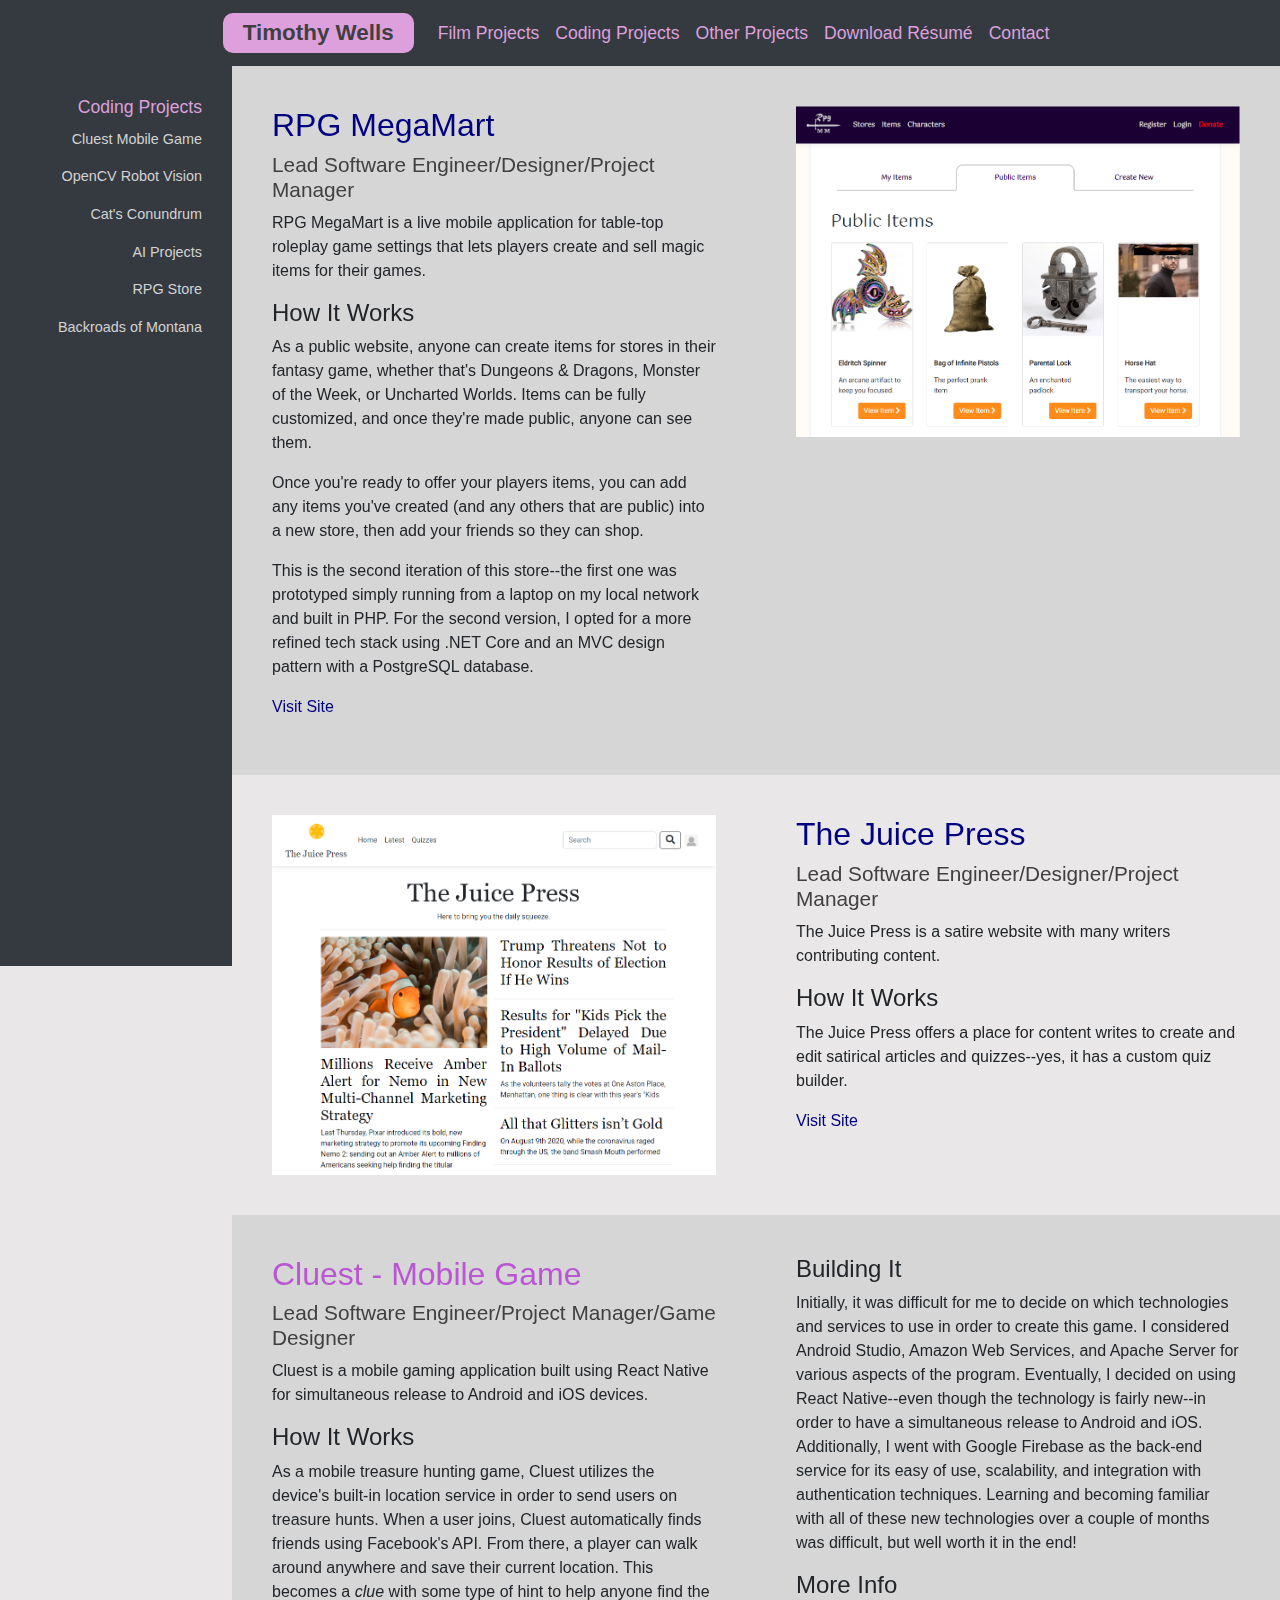
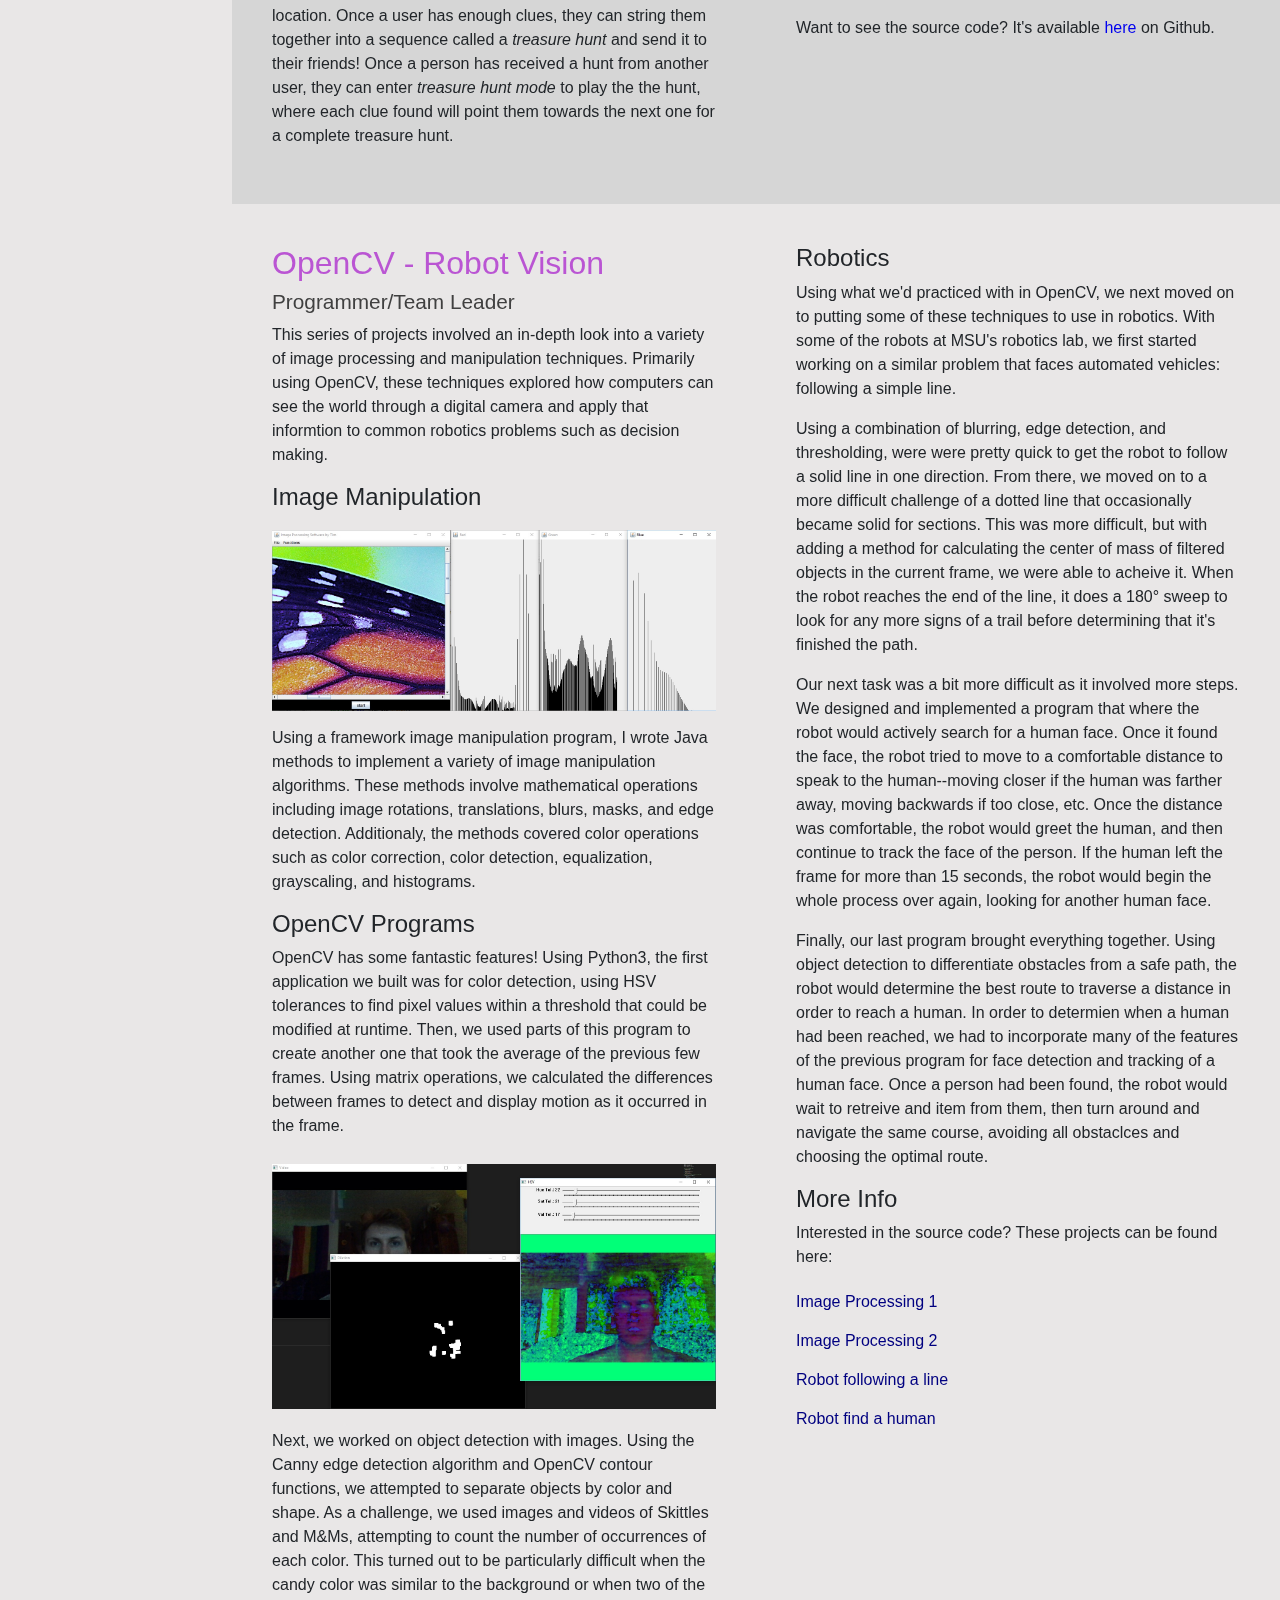
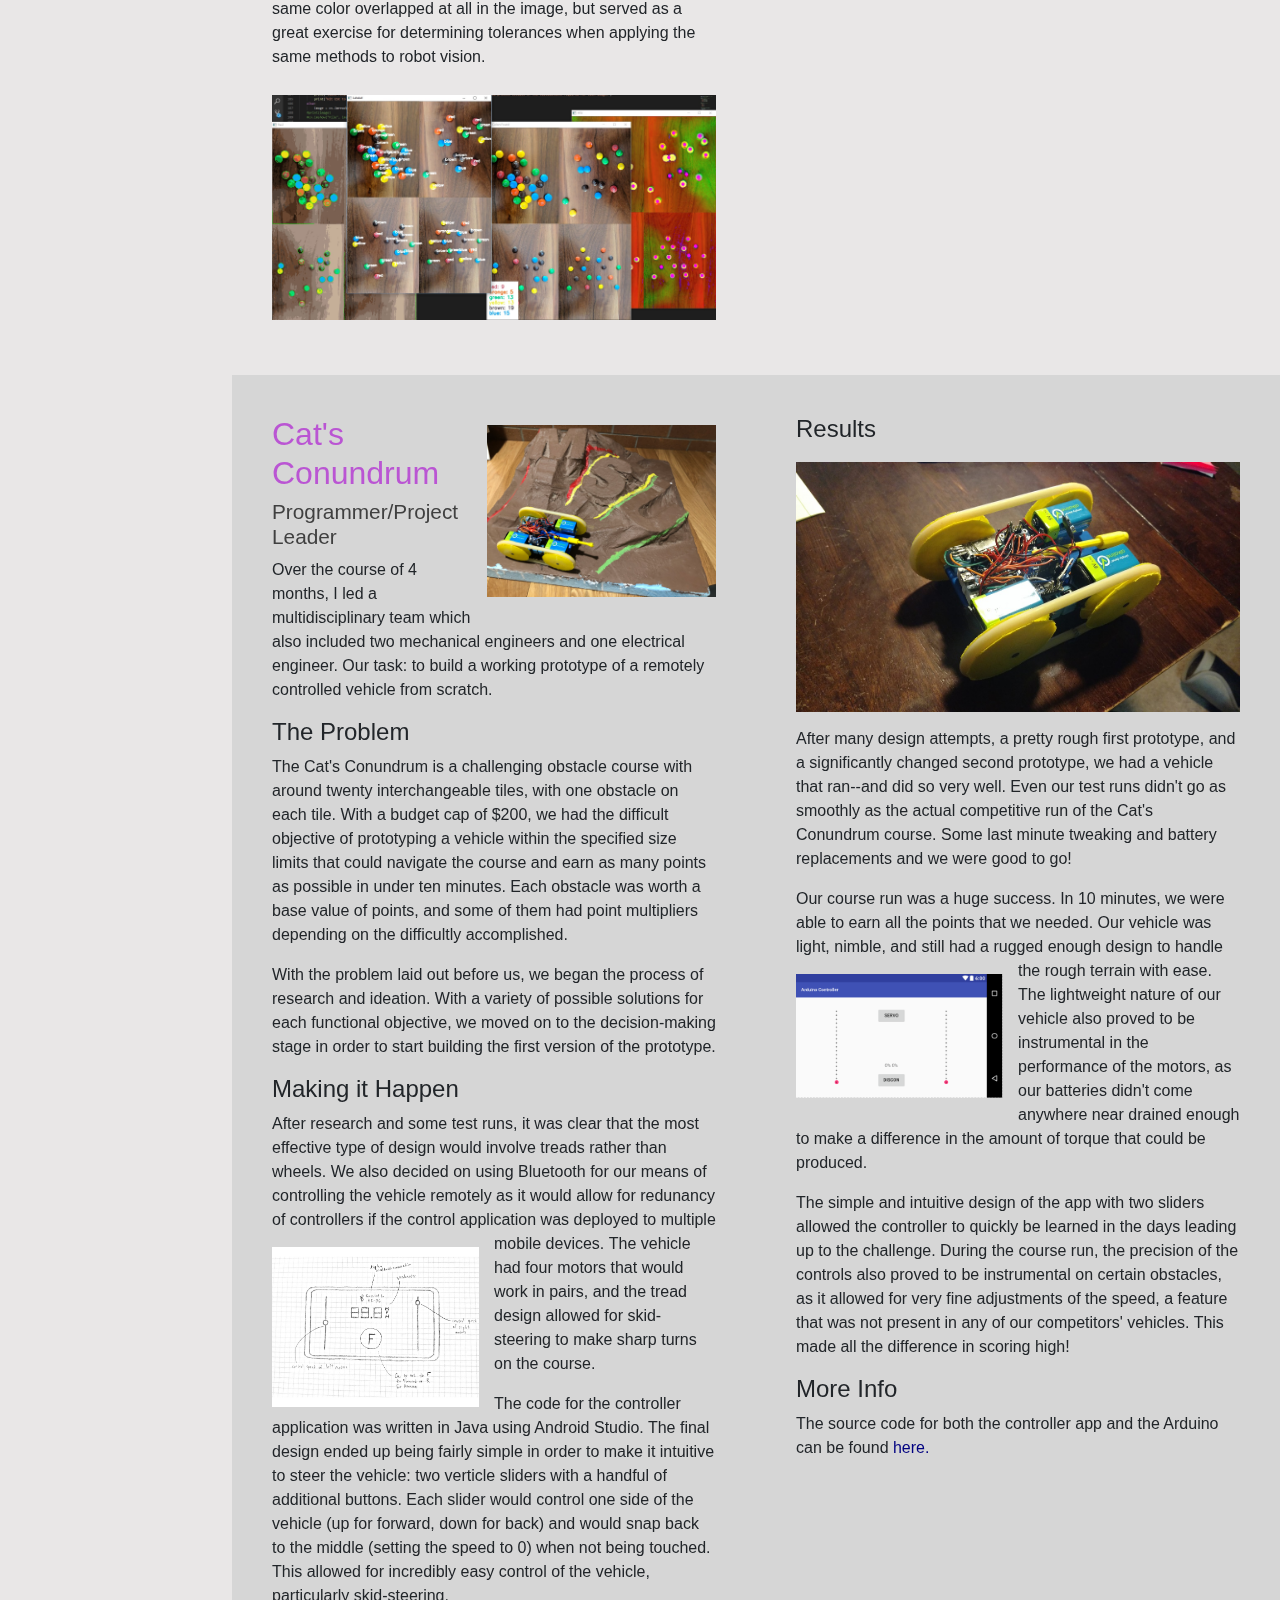
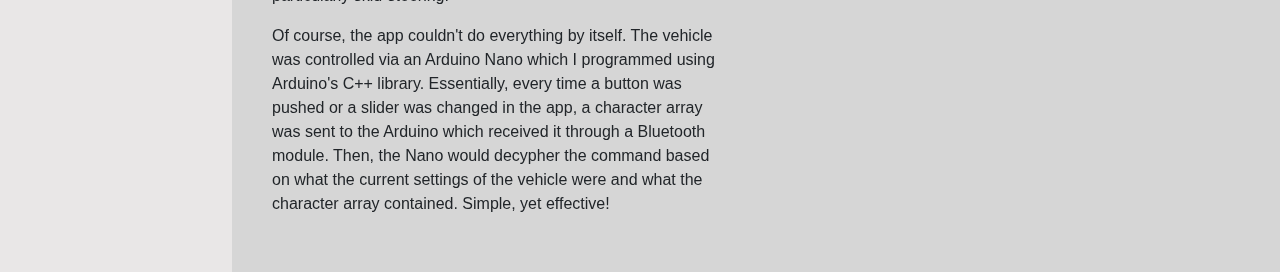
<file: html/coding.html>
<!DOCTYPE html>
<html lang="en">
	<head>	
		<title>Timothy Wells - Film Projects</title>
		<meta charset="utf-8">
		<meta name="viewport" content="width=device-width, initial-scale=1">
		<link rel="stylesheet" href="https://maxcdn.bootstrapcdn.com/bootstrap/4.3.1/css/bootstrap.min.css">
		<link rel="stylesheet" href="../css/resumesite.css">
		<link rel="icon" href="../img/icon.png">
		<script src="https://ajax.googleapis.com/ajax/libs/jquery/3.3.1/jquery.min.js"></script>
		<script src="https://cdnjs.cloudflare.com/ajax/libs/popper.js/1.14.7/umd/popper.min.js"></script>
		<script src="https://maxcdn.bootstrapcdn.com/bootstrap/4.3.1/js/bootstrap.min.js"></script>
	</head>
	<body>

<nav class="navbar navbar-expand-sm sticky-top bg-dark navbar-purple justify-content-center">
			<a class="navbar-brand" href="../index.html">Timothy Wells</a>
			<ul class="navbar-nav">
				<li class="nav-item">
					<a class="nav-link" href="./films.html">Film Projects</a>
				</li>
				<li class="nav-item">
					<a class="nav-link" href="./coding.html">Coding Projects</a>
				</li>
				<li class="nav-item">
					<a class="nav-link" href="./other.html">Other Projects</a>
				</li>
				<li class='nav-item'>
					<a class='nav-link' href="../files/WellsResume.pdf" download>Download Résumé</a>
				</li>
				<li class="nav-item">
					<a class="nav-link" href="contact.html">Contact</a>
				</li>
			</div>
		</nav>
			<nav class="navbar bg-dark navbar-white fixed-left" id='sidenav'>
				<ul class="navbar-nav">
					<li class='nav-item head'>Coding Projects</li>
					<li class="nav-item">
						<a class="nav-link" href="#cluest">Cluest Mobile Game</a>
					</li>
					<li class="nav-item">
						<a class="nav-link" href="#opencv">OpenCV Robot Vision</a>
					</li>
					<li class="nav-item">					
						<a class="nav-link" href="#cc">Cat's Conundrum</a>
					</li>
					<li class="nav-item">
						<a class="nav-link" href="#ai">AI Projects</a>
					</li>
					<li class="nav-item">
						<a class="nav-link" href="#rpg">RPG Store</a>
					</li>
					<li class="nav-item">
						<a class="nav-link" href="#backroads">Backroads of Montana</a>
					</li>
				</ul>
			</nav>
		
		<div class='container-fluid' id='sidebarwcontent'>
			
			<div class='row odd' id='rpgmegamart'>
				<div class='col-xl-6 col-12'>
					<h2><a href='https://www.rpgmegamart.com'>RPG MegaMart</a></h2>
					<h3>Lead Software Engineer/Designer/Project Manager</h3>
					<p>RPG MegaMart is a live mobile application for table-top roleplay game settings that lets players create and sell magic items for their games. </p>
					<h4>How It Works</h4>
					<p>As a public website, anyone can create items for stores in their fantasy game, whether that's Dungeons & Dragons, Monster of the Week, or Uncharted Worlds. Items can be fully customized, and once they're made public, anyone can see them.</p>
					<p>Once you're ready to offer your players items, you can add any items you've created (and any others that are public) into a new store, then add your friends so they can shop.</p>
					
					<p>This is the second iteration of this store--the first one was prototyped simply running from a laptop on my local network  and built in PHP. For the second version, I opted for a more refined tech stack using .NET Core and an MVC design pattern with a PostgreSQL database.</p>
					<p><a href="https://www.rpgmegamart.com">Visit Site</a></p>
				</div>
				<div class='col-xl-6 col-12'>
					<a href='https://www.rpgmegamart.com'>
						<img class="img-fluid" src="./../img/rpgmegamart1.png">
					</a>
				</div>
			</div>
			<div class='row' id='juicepress'>
				<div class='col-xl-6 col-12'>
				<a href='https://thejuice.press'>
					<img class="img-fluid" src="./../img/thejuicepress1.png">
				</a>
				<!-- <h4>Building It</h4>
				<p>This is the second iteration of this store--the first one was prototyped simply running from a laptop on my local network  and built in PHP. For the second version, I opted for a more refined tech stack using .NET Core and an MVC design pattern with a PostgreSQL database.</p> -->
				</div>
				<div class='col-xl-6 col-12'>
					<h2><a href='https://thejuice.press'>The Juice Press</a></h2>
					<h3>Lead Software Engineer/Designer/Project Manager</h3>
					<p>The Juice Press is a satire website with many writers contributing content.</p>
					<h4>How It Works</h4>
					<p>The Juice Press offers a place for content writes to create and edit satirical articles and quizzes--yes, it has a custom quiz builder. </p>
					<p><a href="https://thejuice.press">Visit Site</a>
				</div>
				
			</div>
		<div class='row odd' id='cluest'>
			<div class='col-xl-6'>
				<h2>Cluest - Mobile Game</h2>
				<h3>Lead Software Engineer/Project Manager/Game Designer</h3>
				<p>Cluest is a mobile gaming application built using React Native for simultaneous release to Android and iOS devices.</p>
				<h4>How It Works</h4>
				<p>As a mobile treasure hunting game, Cluest utilizes the device's built-in location service in order to send users on treasure hunts. When a user joins, Cluest automatically finds friends using Facebook's API. From there, a player can walk around anywhere and save their current location. This becomes a <i>clue</i> with some type of hint to help anyone find the location. Once a user has enough clues, they can string them together into a sequence called a <i>treasure hunt</i> and send it to their friends! Once a person has received a hunt from another user, they can enter <i>treasure hunt mode</i> to play the the hunt, where each clue found will point them towards the next one for a complete treasure hunt.</p>
			</div>
			<div class='col-xl-6'>
				<h4>Building It</h4>
				<p>Initially, it was difficult for me to decide on which technologies and services to use in order to create this game. I considered Android Studio, Amazon Web Services, and Apache Server for various aspects of the program. Eventually, I decided on using React Native--even though the technology is fairly new--in order to have a simultaneous release to Android and iOS. Additionally, I went with Google Firebase as the back-end service for its easy of use, scalability, and integration with authentication techniques. Learning and becoming familiar with all of these new technologies over a couple of months was difficult, but well worth it in the end!</p>
				<h4>More Info</h4>
				</p>Want to see the source code? It's available <a href='https://github.com/invigoro/Cluest-Prototype'>here</a> on Github.</p><!--<p>The complete app will be available soon for download on mobile devices. Check here for updates!</p> -->
			</div>
		</div>
		<div class='row' id='opencv'>
			<div class='col-xl-6'>
				<h2>OpenCV - Robot Vision</h2>
				<h3>Programmer/Team Leader</h3>
				<p>This series of projects involved an in-depth look into a variety of image processing and manipulation techniques. Primarily using OpenCV, these techniques explored how computers can see the world through a digital camera and apply that informtion to common robotics problems such as decision making.</p>
				<h4>Image Manipulation</h4>
				<img src='../img/imgproc1.jpg' alt='color detection w/ tolerances' width='100%'/>
				<p>Using a framework image manipulation program, I wrote Java methods to implement a variety of image manipulation algorithms. These methods involve mathematical operations including image rotations, translations, blurs, masks, and edge detection. Additionaly, the methods covered color operations such as color correction, color detection, equalization, grayscaling, and histograms.</p>
				<h4>OpenCV Programs</h4>
				<p>OpenCV has some fantastic features! Using Python3, the first application we built was for color detection, using HSV tolerances to find pixel values within a threshold that could be modified at runtime. Then, we used parts of this program to create another one that took the average of the previous few frames. Using matrix operations, we calculated the differences between frames to detect and display motion as it occurred in the frame. </p>
				<img src='../img/imgproc2.jpg' alt='counting candy with openCV' width='100%' style='padding-top: 10px; padding-bottom: 20px;'/>
				<p>Next, we worked on object detection with images. Using the Canny edge detection algorithm and OpenCV contour functions, we attempted to separate objects by color and shape. As a challenge, we used images and videos of Skittles and M&Ms, attempting to count the number of occurrences of each color. This turned out to be particularly difficult when the candy color was similar to the background or when two of the same color overlapped at all in the image, but served as a great exercise for determining tolerances when applying the same methods to robot vision.</p>
				<img src='../img/imgproc3.jpg' width='100%'/>
			</div>
			<div class='col-xl-6'>
					<h4>Robotics</h4>
					<p>Using what we'd practiced with in OpenCV, we next moved on to putting some of these techniques to use in robotics. With some of the robots at MSU's robotics lab, we first started working on a similar problem that faces automated vehicles: following a simple line. </p> 
					<p>Using a combination of blurring, edge detection, and thresholding, were were pretty quick to get the robot to follow a solid line in one direction. From there, we moved on to a more difficult challenge of a dotted line that occasionally became solid for sections. This was more difficult, but with adding a method for calculating the center of mass of filtered objects in the current frame, we were able to acheive it. When the robot reaches the end of the line, it does a 180&#176; sweep to look for any more signs of a trail before determining that it's finished the path.</p>
					<p>Our next task was a bit more difficult as it involved more steps. We designed and implemented a program that where the robot would actively search for a human face. Once it found the face, the robot tried to move to a comfortable distance to speak to the human--moving closer if the human was farther away, moving backwards if too close, etc. Once the distance was comfortable, the robot would greet the human, and then continue to track the face of the person. If the human left the frame for more than 15 seconds, the robot would begin the whole process over again, looking for another human face.</p>
					<p>Finally, our last program brought everything together. Using object detection to differentiate obstacles from a safe path, the robot would determine the best route to traverse a distance in order to reach a human. In order to determien when a human had been reached, we had to incorporate many of the features of the previous program for face detection and tracking of a human face. Once a person had been found, the robot would wait to retreive and item from them, then turn around and navigate the same course, avoiding all obstaclces and choosing the optimal route. </p>
					<h4>More Info</h4>
					<p>Interested in the source code? These projects can be found here: </p>
					<ul class='mylist'>
						<li><a href='https://github.com/invigoro/ImageProcessing'>Image Processing 1</a></li>
						<li><a href='https://github.com/invigoro/ImageProcessing2'>Image Processing 2</a></li>
						<li><a href='https://github.com/invigoro/robot-chase'>Robot following a line</a></li>
						<li><a href='https://github.com/Cory-Pete/RobotFace'>Robot find a human</a></li>
					</ul>
			</div>
		</div>
		<div class='row odd' id='cc'>
			<div class='col-xl-6'>
				<img src='../img/catcon1.jpg' width='55%' style='float: right; padding-left: 15px;'/>
				<h2>Cat's Conundrum</h2>
				<h3>Programmer/Project Leader</h3>
				<p>Over the course of 4 months, I led a multidisciplinary team which also included two mechanical engineers and one electrical engineer. Our task: to build a working prototype of a remotely controlled vehicle from scratch.</p>
				<h4>The Problem</h4>	
				<p>The Cat's Conundrum is a challenging obstacle course with around twenty interchangeable tiles, with one obstacle on each tile. With a budget cap of $200, we had the difficult objective of prototyping a vehicle within the specified size limits that could navigate the course and earn as many points as possible in under ten minutes. Each obstacle was worth a base value of points, and some of them had point multipliers depending on the difficultly accomplished. </p>
				<p>With the problem laid out before us, we began the process of research and ideation. With a variety of possible solutions for each functional objective, we moved on to the decision-making stage in order to start building the first version of the prototype.</p>			
				<h4>Making it Happen</h4>
				<p>After research and some test runs, it was clear that the most effective type of design would involve treads rather than wheels. We also decided on using Bluetooth for our means of controlling the vehicle remotely as it would allow for redunancy of controllers if the control application was deployed to multiple mobile devices. <img src='../img/catcon2.jpg' alt='sketch of app design' width='50%' style='float: left; padding: 15px 15px 5px 0px;'>The vehicle had four motors that would work in pairs, and the tread design allowed for skid-steering to make sharp turns on the course. </p>
				<p>The code for the controller application was written in Java using Android Studio. The final design ended up being fairly simple in order to make it intuitive to steer the vehicle: two verticle sliders with a handful of additional buttons. Each slider would control one side of the vehicle (up for forward, down for back) and would snap back to the middle (setting the speed to 0) when not being touched. This allowed for incredibly easy control of the vehicle, particularly skid-steering. </p>
				<p>Of course, the app couldn't do everything by itself. The vehicle was controlled via an Arduino Nano which I programmed using Arduino's C++ library. Essentially, every time a button was pushed or a slider was changed in the app, a character array was sent to the Arduino which received it through a Bluetooth module. Then, the Nano would decypher the command based on what the current settings of the vehicle were and what the character array contained. Simple, yet effective!</p>
			</div>
			<div class='col-xl-6'>
				<h4>Results</h4>
				<img src='../img/catcon3.jpg' alt='the second prototype' width='100%'>
				<p>After many design attempts, a pretty rough first prototype, and a significantly changed second prototype, we had a vehicle that ran--and did so very well. Even our test runs didn't go as smoothly as the actual competitive run of the Cat's Conundrum course. Some last minute tweaking and battery replacements and we were good to go!</p>
				<p>Our course run was a huge success. In 10 minutes, we were able to earn all the points that we needed. Our vehicle was light, nimble, and still had a rugged enough design to handle the rough terrain with ease. <img src='../img/screen2.png' width=50% style='float: left; padding: 15px 15px 5px 0px;' alt='app screen controller'>The lightweight nature of our vehicle also proved to be instrumental in the performance of the motors, as our batteries didn't come anywhere near drained enough to make a difference in the amount of torque that could be produced. </p>
				<p>The simple and intuitive design of the app with two sliders allowed the controller to quickly be learned in the days leading up to the challenge. During the course run, the precision of the controls also proved to be instrumental on certain obstacles, as it allowed for very fine adjustments of the speed, a feature that was not present in any of our competitors' vehicles. This made all the difference in scoring high!</p>
				<h4>More Info</h4>
				<p>The source code for both the controller app and the Arduino can be found <a href='https://github.com/invigoro/Arduino_Controller'>here.</a></p>
				<iframe width="560" height="315" align='left' src="https://www.youtube.com/embed/hX2RI3wGOeU" frameborder="0" allow="accelerometer; autoplay; encrypted-media; gyroscope; picture-in-picture" allowfullscreen></iframe>
			</div>
		</div>
		
		</div>
		
	</body>
</html>
</file>
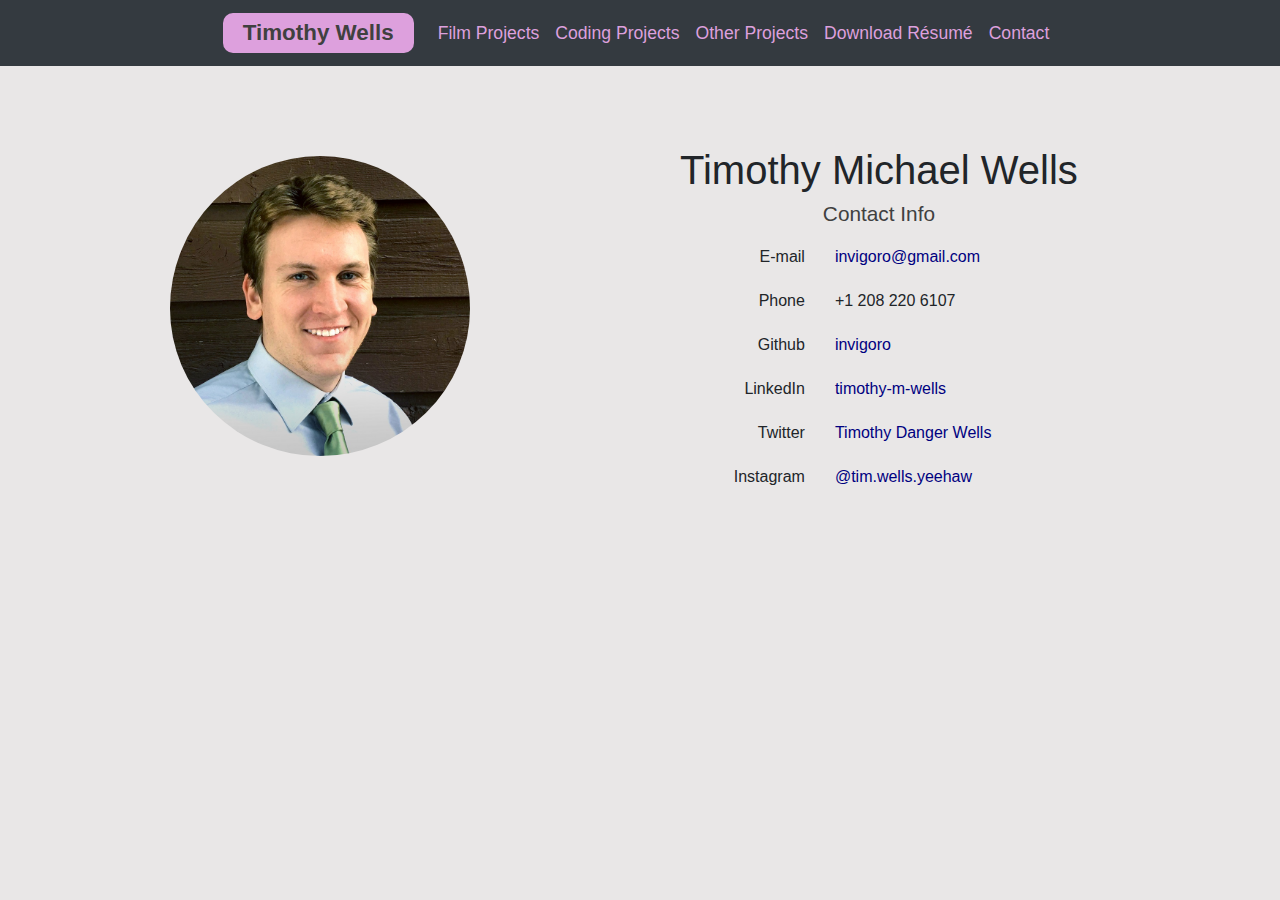
<file: html/contact.html>
<!DOCTYPE html>
<html lang="en">
	<head>	
		<title>Timothy Wells - Contact</title>
		<meta charset="utf-8">
		<meta name="viewport" content="width=device-width, initial-scale=1">
		<link rel="stylesheet" href="https://maxcdn.bootstrapcdn.com/bootstrap/4.3.1/css/bootstrap.min.css">
		<link rel="stylesheet" href="../css/resumesite.css">
		<link rel="icon" href="../img/icon.png">
		<script src="https://ajax.googleapis.com/ajax/libs/jquery/3.3.1/jquery.min.js"></script>
		<script src="https://cdnjs.cloudflare.com/ajax/libs/popper.js/1.14.7/umd/popper.min.js"></script>
		<script src="https://maxcdn.bootstrapcdn.com/bootstrap/4.3.1/js/bootstrap.min.js"></script>
	</head>
	<body>

		<nav class="navbar navbar-expand-sm sticky-top bg-dark navbar-purple justify-content-center">
			<a class="navbar-brand" href="../index.html">Timothy Wells</a>
			<ul class="navbar-nav">
				<li class="nav-item">
					<a class="nav-link" href="./films.html">Film Projects</a>
				</li>
				<li class="nav-item">
					<a class="nav-link" href="./coding.html">Coding Projects</a>
				</li>
				<li class="nav-item">
					<a class="nav-link" href="./other.html">Other Projects</a>
				</li>
				<li class='nav-item'>
					<a class='nav-link' href="../files/WellsResume.pdf" download>Download Résumé</a>
				</li>
				<li class="nav-item">
					<a class="nav-link" href="contact.html">Contact</a>
				</li>
			</ul>
		</nav>

		<div class="container-fluid" style="margin-top:40px">
			<div class='row'>
				<div class="col-lg-6">
					<img src="../img/profilepic.jpg" class="rounded-circle profile mx-auto d-block" alt="Timothy Wells profile picture"/>
				</div>
				<div class="col-lg-6; align-contents: right;">
				<h1 style='text-align: center'>Timothy Michael Wells</h1>
				<h3 style='text-align: center'>Contact Info</h3>
				<table align='left' style="width:100%;" class='contact-table'>
  <tr>
    <td style="text-align: right">E-mail</td>
    <td><a href='mailto:invigoro@gmail.com'>invigoro@gmail.com</a></td>
  </tr>
  <tr>
    <td style="text-align: right">Phone</td>
    <td>+1 208 220 6107</td>
  </tr>
  <tr>
    <td style="text-align: right">Github</td>
    <td><a href='https://github.com/invigoro'>invigoro</a></td>
  </tr>
  <tr>
    <td style="text-align: right">LinkedIn</td>
    <td><a href='https://www.linkedin.com/in/timothy-m-wells/'>timothy-m-wells</a></td>
  </tr>
  <!-- <tr>
    <td style="text-align: right">Facebook</td>
    <td><a href='https://www.facebook.com/tim.wells.yeehaw'>Timothy Danger Wells</a></td>
  </tr>-->
  <tr>
    <td style="text-align: right">Twitter</td>
    <td><a href='https://twitter.com/WellsDanger'>Timothy Danger Wells</a></td>
  </tr>
  <tr>
    <td style="text-align: right">Instagram</td>
    <td><a href='https://picgra.com/user/tim.wells.yeehaw/8403482677'>@tim.wells.yeehaw</a></td>
  </tr>
  
</table>

					
				</div>
			</div>
		</div>

	</body>
</html>
</file>
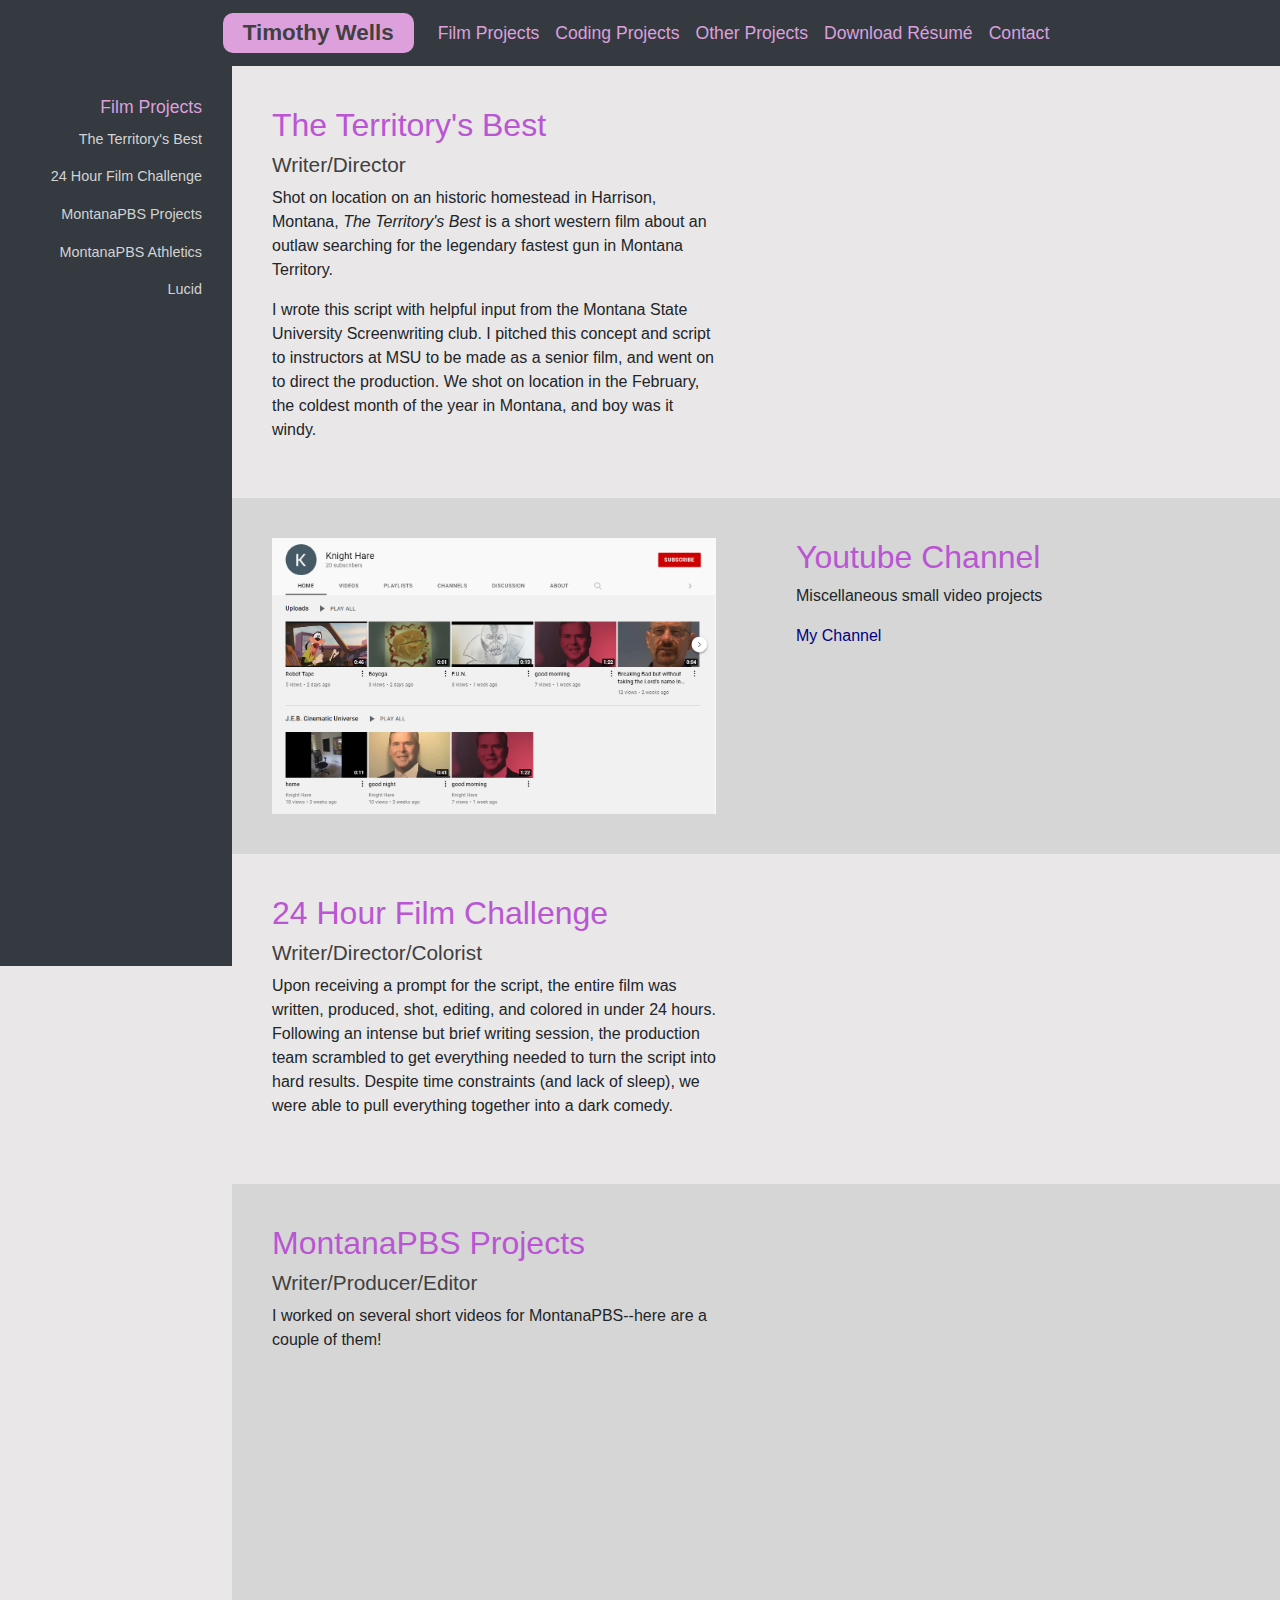
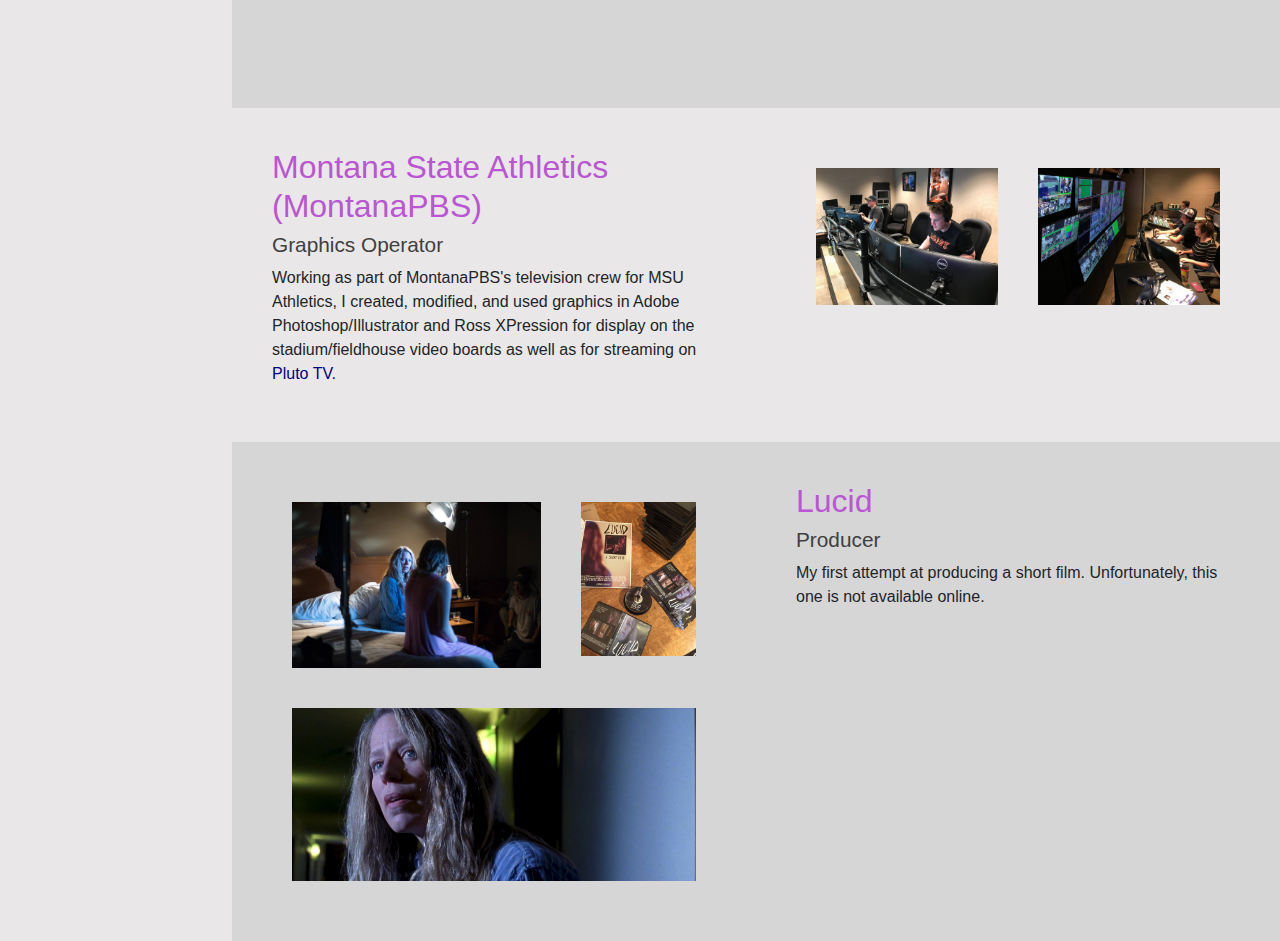
<file: html/films.html>
<!DOCTYPE html>
<html lang="en">
	<head>	
		<title>Timothy Wells - Film Projects</title>
		<meta charset="utf-8">
		<meta name="viewport" content="width=device-width, initial-scale=1">
		<link rel="stylesheet" href="https://maxcdn.bootstrapcdn.com/bootstrap/4.3.1/css/bootstrap.min.css">
		<link rel="stylesheet" href="../css/resumesite.css">
		<link rel="icon" href="../img/icon.png">
		<script src="https://ajax.googleapis.com/ajax/libs/jquery/3.3.1/jquery.min.js"></script>
		<script src="https://cdnjs.cloudflare.com/ajax/libs/popper.js/1.14.7/umd/popper.min.js"></script>
		<script src="https://maxcdn.bootstrapcdn.com/bootstrap/4.3.1/js/bootstrap.min.js"></script>
	</head>
	<body>

		<nav class="navbar navbar-expand-sm sticky-top bg-dark navbar-purple justify-content-center">
			<a class="navbar-brand" href="../index.html">Timothy Wells</a>
			<ul class="navbar-nav">
				<li class="nav-item">
					<a class="nav-link" href="./films.html">Film Projects</a>
				</li>
				<li class="nav-item">
					<a class="nav-link" href="./coding.html">Coding Projects</a>
				</li>
				<li class="nav-item">
					<a class="nav-link" href="./other.html">Other Projects</a>
				</li>
				<li class='nav-item'>
					<a class='nav-link' href="../files/WellsResume.pdf" download>Download Résumé</a>
				</li>
				<li class="nav-item">
					<a class="nav-link" href="contact.html">Contact</a>
				</li>
			</div>
		</nav>
			<nav class="navbar bg-dark navbar-white fixed-left" id='sidenav'>
				<ul class="navbar-nav">
					<li class='nav-item head'>Film Projects</li>
					<li class="nav-item">
						<a class="nav-link" href="#ttb">The Territory's Best</a>
					</li>
					<li class="nav-item">
						<a class="nav-link" href="#24h">24 Hour Film Challenge</a>
					</li>
					<li class="nav-item">					
						<a class="nav-link" href="#ndd">MontanaPBS Projects</a>
					</li>
					<li class="nav-item">
						<a class="nav-link" href="#mpbsa">MontanaPBS Athletics</a>
					</li>
					<li class="nav-item">
						<a class="nav-link" href="#lucid">Lucid</a>
					</li>
				</ul>
			</nav>
		
		<div class='container-fluid' id='sidebarwcontent'>
			
		<div class='row' id='ttb'>
			<div class='col-xl-6 col-lg-5 col-md-12'>
				<h2>The Territory's Best</h2>
				<h3>Writer/Director</h3>
				<p>Shot on location on an historic homestead in Harrison, Montana, <i>The Territory's Best</i> is a short western film about an outlaw searching for the legendary fastest gun in Montana Territory. </p>
				<p>I wrote this script with helpful input from the Montana State University Screenwriting club. I pitched this concept and script to instructors at MSU to be made as a senior film, and went on to direct the production. We shot on location in the February, the coldest month of the year in Montana, and boy was it windy.</p>
			</div>
			<div class='col-xl-6 col-lg-7 col-md-12'>
				<div class="embed-responsive embed-responsive-16by9">
					<iframe class="embed-responsive-item" src="https://www.youtube.com/embed/jX76zodJi6U" frameborder="0" allow="accelerometer; autoplay; encrypted-media; gyroscope; picture-in-picture" allowfullscreen></iframe>
				</div>
			</div>
			
		</div>
		<div class="row odd" id="youtube">
				<div class="col-xl-6">
					<a href='https://www.youtube.com/user/MrBobertsays/featured'><img src='../img/youchewb.png' class="img-fluid"></a>
				</div>
				<div class="col-xl-6">
					<h2>Youtube Channel</h2>
					<p>Miscellaneous small video projects</p>
					<p><a href='https://www.youtube.com/user/MrBobertsays/featured'>My Channel</a></p>
				</div>
			</div>
		<div class='row' id='24h'>
			<div class='col-xl-6'>
				<h2>24 Hour Film Challenge</h2>
				<h3>Writer/Director/Colorist</h3>
				<p>Upon receiving a prompt for the script, the entire film was written, produced, shot, editing, and colored in under 24 hours. Following an intense but brief writing session, the production team scrambled to get everything needed to turn the script into hard results. Despite time constraints (and lack of sleep), we were able to pull everything together into a dark comedy.</p>
			</div>
			<div class='col-xl-6'>
				<div class="embed-responsive embed-responsive-16by9">
					<iframe class="embed-responsive-item"  src="https://player.vimeo.com/video/277827491" frameborder="0" allow="accelerometer; autoplay; encrypted-media; gyroscope; picture-in-picture" allowfullscreen></iframe>
				</div>
				<!-- <iframe align='left' src="https://player.vimeo.com/video/277827491" width="560" height="315" frameborder="0" allow="autoplay; fullscreen" allowfullscreen></iframe> -->
			</div>
		</div>
		<div class='row odd' id='ndd'>
			<div class='col-xl-6'>
				<h2>MontanaPBS Projects</h2>
				<h3>Writer/Producer/Editor</h3>
				<p>I worked on several short videos for MontanaPBS--here are a couple of them!</p>
				<div class="embed-responsive embed-responsive-16by9">
					<iframe class="embed-responsive-item"  src="https://www.youtube.com/embed/JVpjDpP2f6Y" frameborder="0" allow="accelerometer; autoplay; encrypted-media; gyroscope; picture-in-picture" allowfullscreen></iframe>
				</div>
				<!-- <iframe align='right'width="560" height="315" src="https://www.youtube.com/embed/JVpjDpP2f6Y" frameborder="0" allow="accelerometer; autoplay; encrypted-media; gyroscope; picture-in-picture" allowfullscreen></iframe> -->
				
			</div>
			<div class='col-xl-6'>
				<div class="embed-responsive embed-responsive-1by1">
					<iframe class="embed-responsive-item"  src="https://www.facebook.com/plugins/video.php?href=https%3A%2F%2Fwww.facebook.com%2FMontanaPBS%2Fvideos%2F2053197101659720%2F&width=360&show_text=false&appId=729498537445728&height=360" frameborder="0" allow="accelerometer; autoplay; encrypted-media; gyroscope; picture-in-picture" allowfullscreen></iframe>
				</div>
				<!-- <iframe src="https://www.facebook.com/plugins/video.php?href=https%3A%2F%2Fwww.facebook.com%2FMontanaPBS%2Fvideos%2F2053197101659720%2F&width=360&show_text=false&appId=729498537445728&height=360" width="360" height="360" style="border:none;overflow:hidden" scrolling="no" frameborder="0" allowTransparency="true" allow="encrypted-media" allowFullScreen="true"></iframe> -->
			</div>
		</div>
		<div class='row' id='mpbsa'>
			<div class='col-xl-6'>
				<h2>Montana State Athletics (MontanaPBS)</h2>
				<h3>Graphics Operator</h3>
				<p>Working as part of MontanaPBS's television crew for MSU Athletics, I created, modified, and used graphics in Adobe Photoshop/Illustrator and Ross XPression for display on the stadium/fieldhouse video boards as well as for streaming on <a style='color: navy' href='https://pluto.tv/tv/big-sky-conference'>Pluto TV.</a></p>
			</div>
			<div class='col-xl-6'>
				<img src='../img/pbs1.jpg' style='width: 50%; float: left; display: inline-block; padding: 20px;'/>
				<img src='../img/pbs2.jpg' style='width: 50%; float: right; display: inline-block; padding: 20px;'/>
			</div>
		</div>
		<div class='row odd' id='lucid'>
			<div class='col-xl-6'>
				<img src='../img/lucid2.jpg' style='width: 65%; float: left; display: inline-block; padding: 20px;'/>
				<img src='../img/lucid3.jpg' style='width: 35%; float: left; display: inline-block; padding: 20px;'/>
				<img src='../img/lucid1.jpg' style='width: 100%; float: right; display: inline-block; padding: 20px;'/>
			</div>
			<div class='col-xl-6'>
				<h2>Lucid</h2>
				<h3>Producer</h3>
				<p>My first attempt at producing a short film. Unfortunately, this one is not available online.</p>
			</div>
		</div>
		</div>
		
	</body>
</html>
</file>
<file: css/resumesite.css>
:root {
	--lightpurple: plum;
	--purple: mediumorchid;
  }

html {
	scroll-behavior: smooth;
}
h3 {
	color: #404040;
	font-size: 1.3em;
}
body {
	background-color: #e9e7e7;
}
.navbar-purple {
	padding: 12px 0px;
}
.navbar > #pdf {
	margin-left: auto;
	display: inline;
}
.navbar > #pdf > a {
	font-weight: bold;
}
#programming-table > table > *{
	font-weight: bold;
}
.mylist {
	list-style: none;
	padding: 0;
}
.center {
	display: flex;
	justify-content: center;
}
.listhead {
	display: block;
}
.centerlist {
	margin-left: auto;
	margin-right: auto;
}
.row > * > img {
	padding-top: 10px;
	padding-bottom: 15px;
}

h2 {
	color: var(--purple);
}
.mylist > li {
	padding: 5px 0px 10px 0px;
}
.navbar-purple > a {
	font-size: 1.4em;
	/*display: inline-block;*/
	background-color: var(--lightpurple);
	padding: 3px 20px;
	border-radius: 10px;
	color: #404040;
	font-weight: bold;
}
.navbar-purple > a:hover{
	border: 3px var(--lightpurple) solid;
	color: var(--lightpurple);
	background-color: #404040;
	padding: 0px 17px;
}
.navbar-purple > ul > li > a, .navbar-purple > #pdf > a{
	font-size: 1.1em;
	color: var(--lightpurple);
}
.navbar-white > ul > .head {
	margin-top: 20px;
	color: var(--lightpurple);
	font-size: 1.1em;
}
.navbar-white > ul > li > a {
	color: lightgray;
	font-size: 0.9em;
}
.profile {
	width: 300px;
	/*margin: 0px 40px 10px 10px;*/
}
.profile-small {
	width: 150px;
}
a  {
	color: navy;
}
.odd > * > a{
	color: #0000EE;
}

table.standard-table td {
	padding: 3px 15px;
}
table.standard-table tr {
	border-top: 1px solid #1a1a1a;
}
table.standard-table {
	width: 100%;
}
table.coding-table td {
	padding: 15px;
}
table.contact-table td {
	padding: 10px 15px;
}
@media only screen and (max-width: 768px) {
    iframe{
        width: 100%;
    }
}
#sidenav {
	width: 232px;
	flex-flow: column nowrap;
	align-items: flex-end;
	position: fixed;
	height: 100%;
	padding-right: 30px;
}
#sidenav > * {
	text-align: right;
}
.odd {
	background-color: rgb(214, 214, 214);
}
#sidebarwcontent {
	margin-left: 232px;
	width: auto;
}
.row > div {padding: 40px;}
@media(max-width: 1000px) {
	#sidenav {
		display: none;
	}
	#sidebarwcontent {
		margin-left: 0px;
	}		
}
</file>
